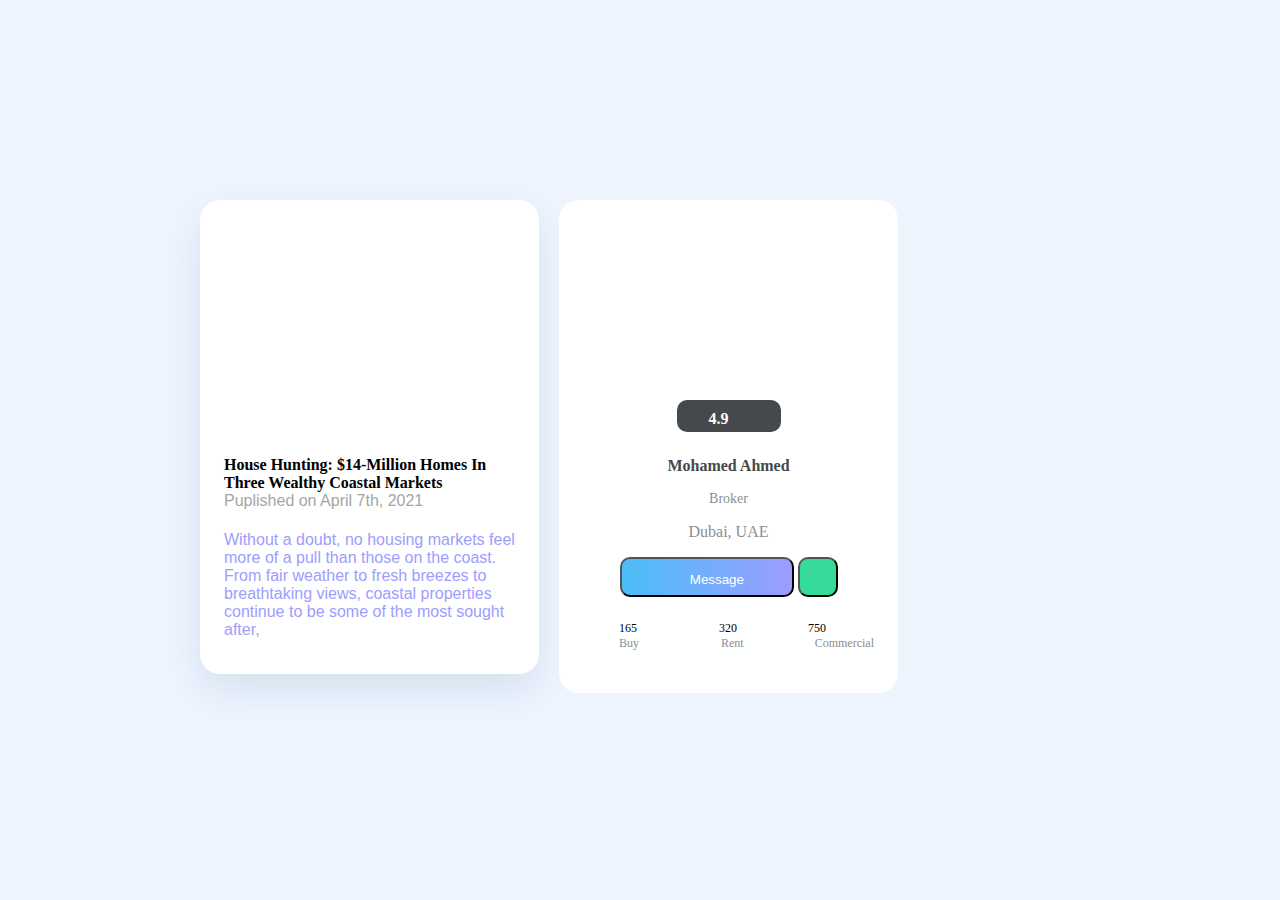
<file: Task 2/index.html>
<!DOCTYPE html>
<html lang="en">
<head>
    <link rel="stylesheet" href="style.css">
</head>
<body style=" margin:200px; background-color: #EEF5FF;">
    <!--Card 1 -->
    <section class="card1-holder shadow-card1 card1-border">
        <div class="image-card1"></div>
        <div style="padding: 24px; font-family: Arial, Helvetica, sans-serif;">
            <div class="card1-text-box1">
                House Hunting: $14-Million Homes In Three Wealthy Coastal Markets
            </div>
            <div class="card1-text-box2">
                Puplished on April 7th, 2021
            </div>

                <div class="card1-text-box3"> 
                    Without a doubt, no housing markets feel more of a pull than those on the coast. From fair weather to fresh breezes to breathtaking views, coastal properties continue to be some of the most sought after,                
                </div>    
        </div>
    </section>
    
    <!-- Card 2-->
    <section class="card2-holder card2-border">
        <div class="image-card2"></div>
        <div class="card2-tags1-holder">
            <p class="card2-tag1">
                4.9
                <i class="card2-star-icon"></i>
            </p>
        </div>
        <div>
            <p style="font-size: 20; font-weight: bold; color: #46494C; text-align: center; margin-top: 25px ;">
                Mohamed Ahmed
            </p>
            <p style="font-size: 14px ;font-weight: lighter; color: #8A8F93; text-align: center; font-weight: lighter;">
                Broker
            </p>
            <p style="font-size: 14; color: #8A8F93; text-align: center;">
                Dubai, UAE
            </p>
        </div>
        <div class="card2-contact-holder">
            <button class="card2-contact-message">
                <i class="card2-message-icon"></i>
                Message
            </button>
            <button class="card2-contact-phone">
                <i class="card2-phone-icon"></i>
            </button>
        </div>
        <div class="card2-info-holder">
            <p class="card2-info-left"> 165 </p>
            <p class="card2-info-center"> 320</p>
            <p class="card2-info-right">750</p>
            <p class="card2-info-left"style="color: #8A8F93;"> Buy </p>
            <p class="card2-info-center"style="color: #8A8F93;"> Rent</p>
            <p class="card2-info-right" style="color: #8A8F93; margin-right: 0px;">Commercial</p>
        </div>
    </section>
</body>
</html>
</file>
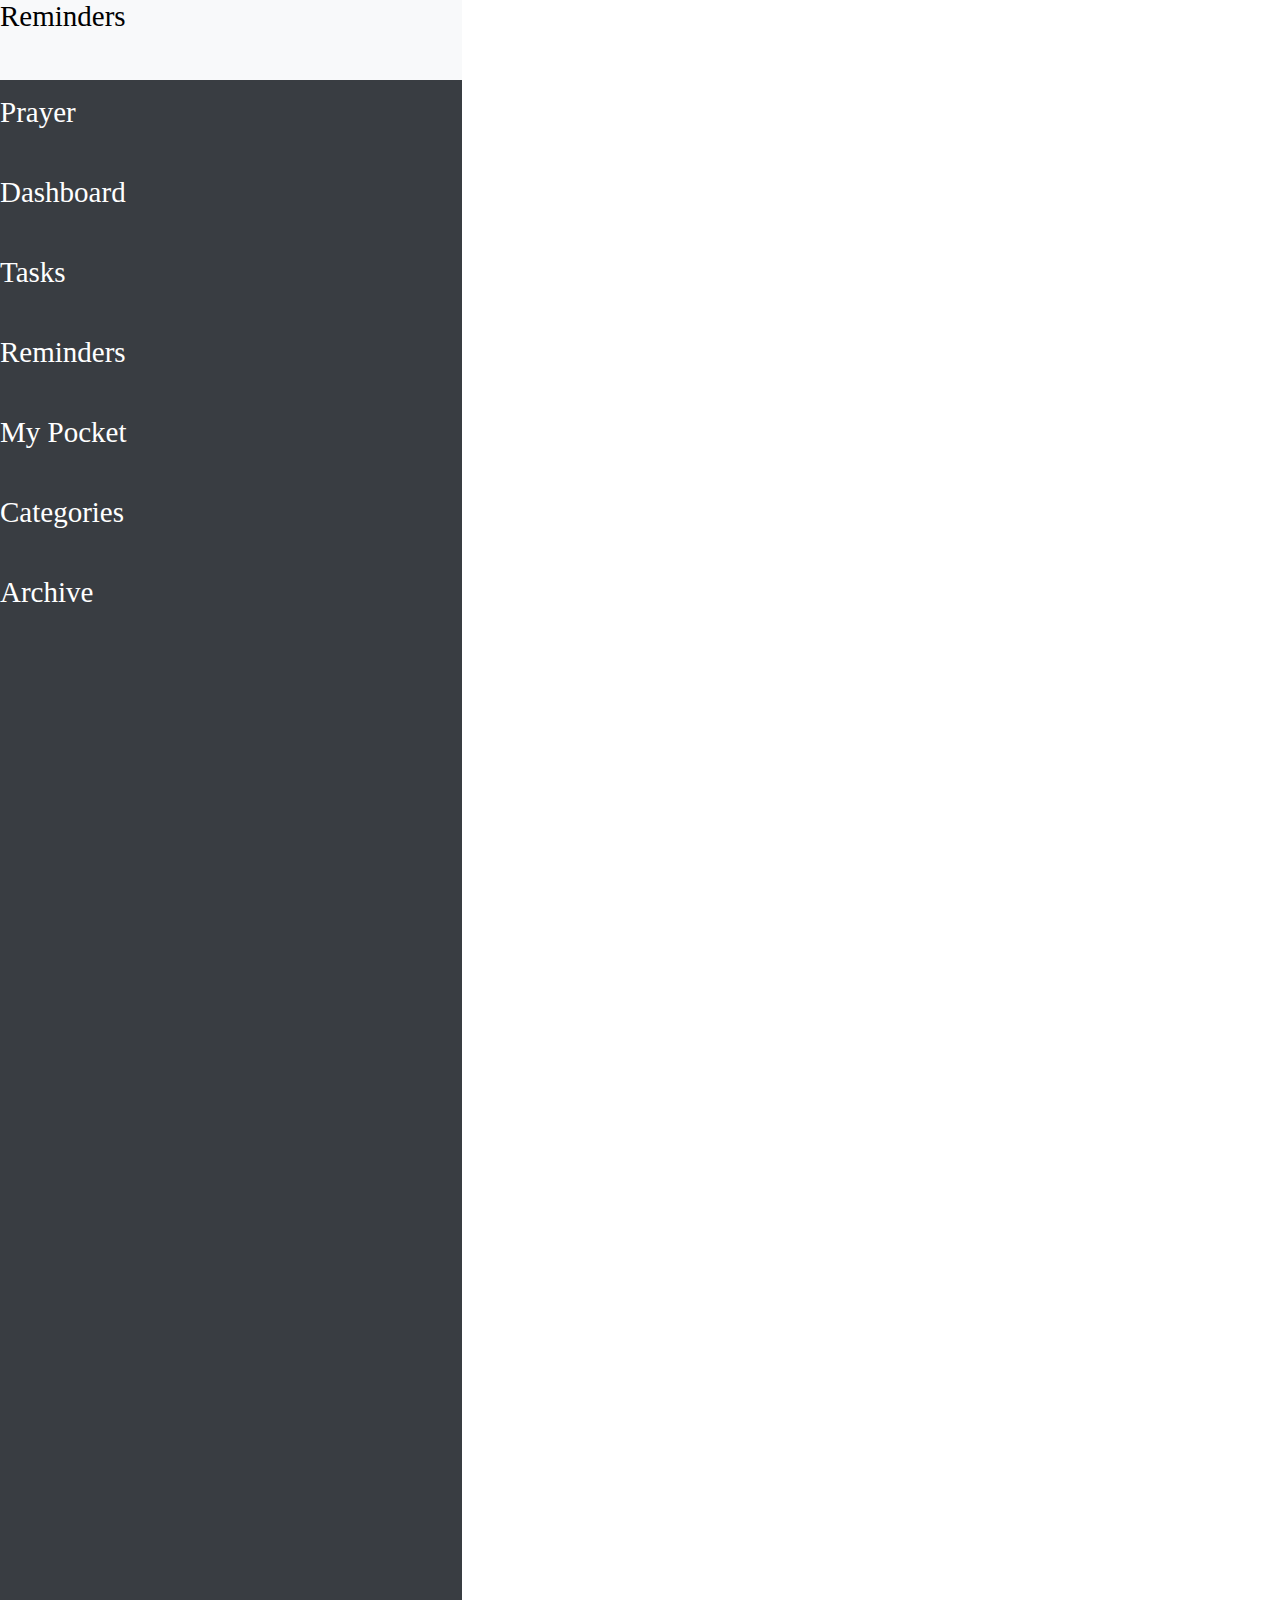
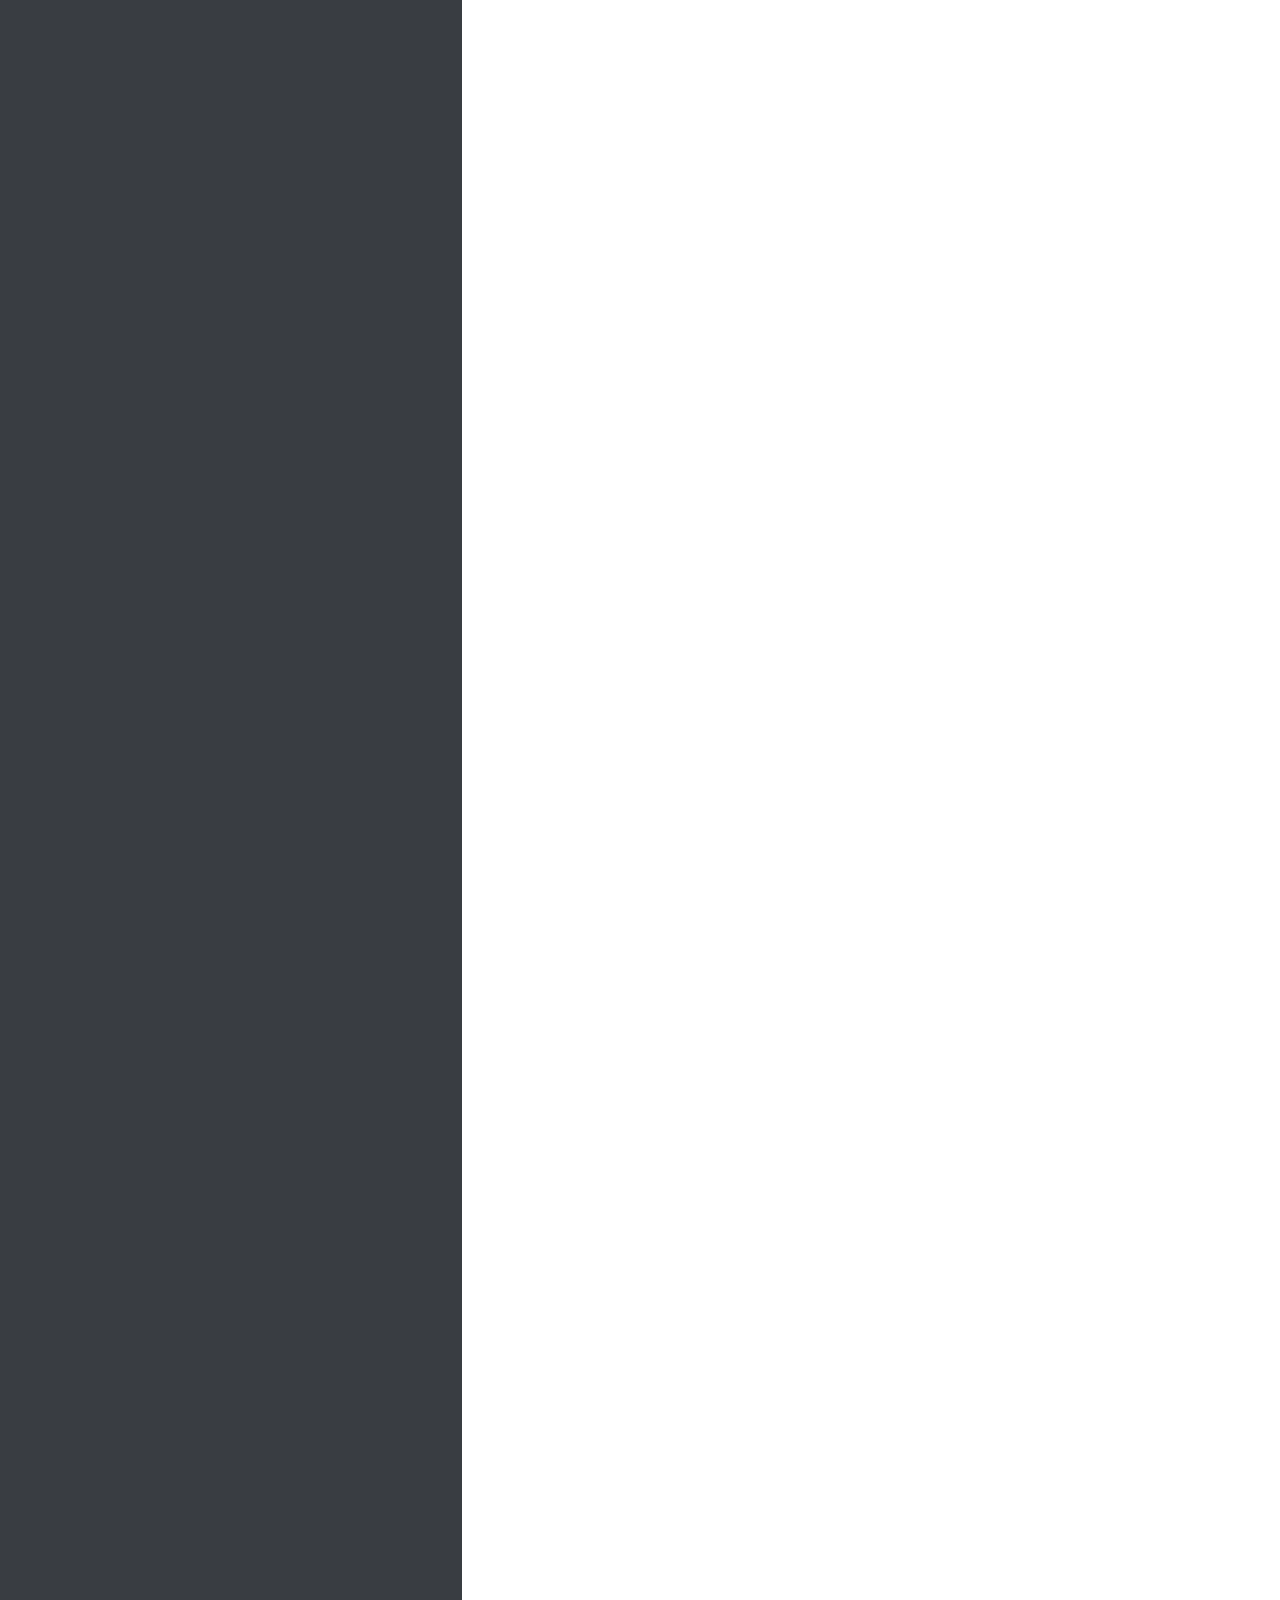
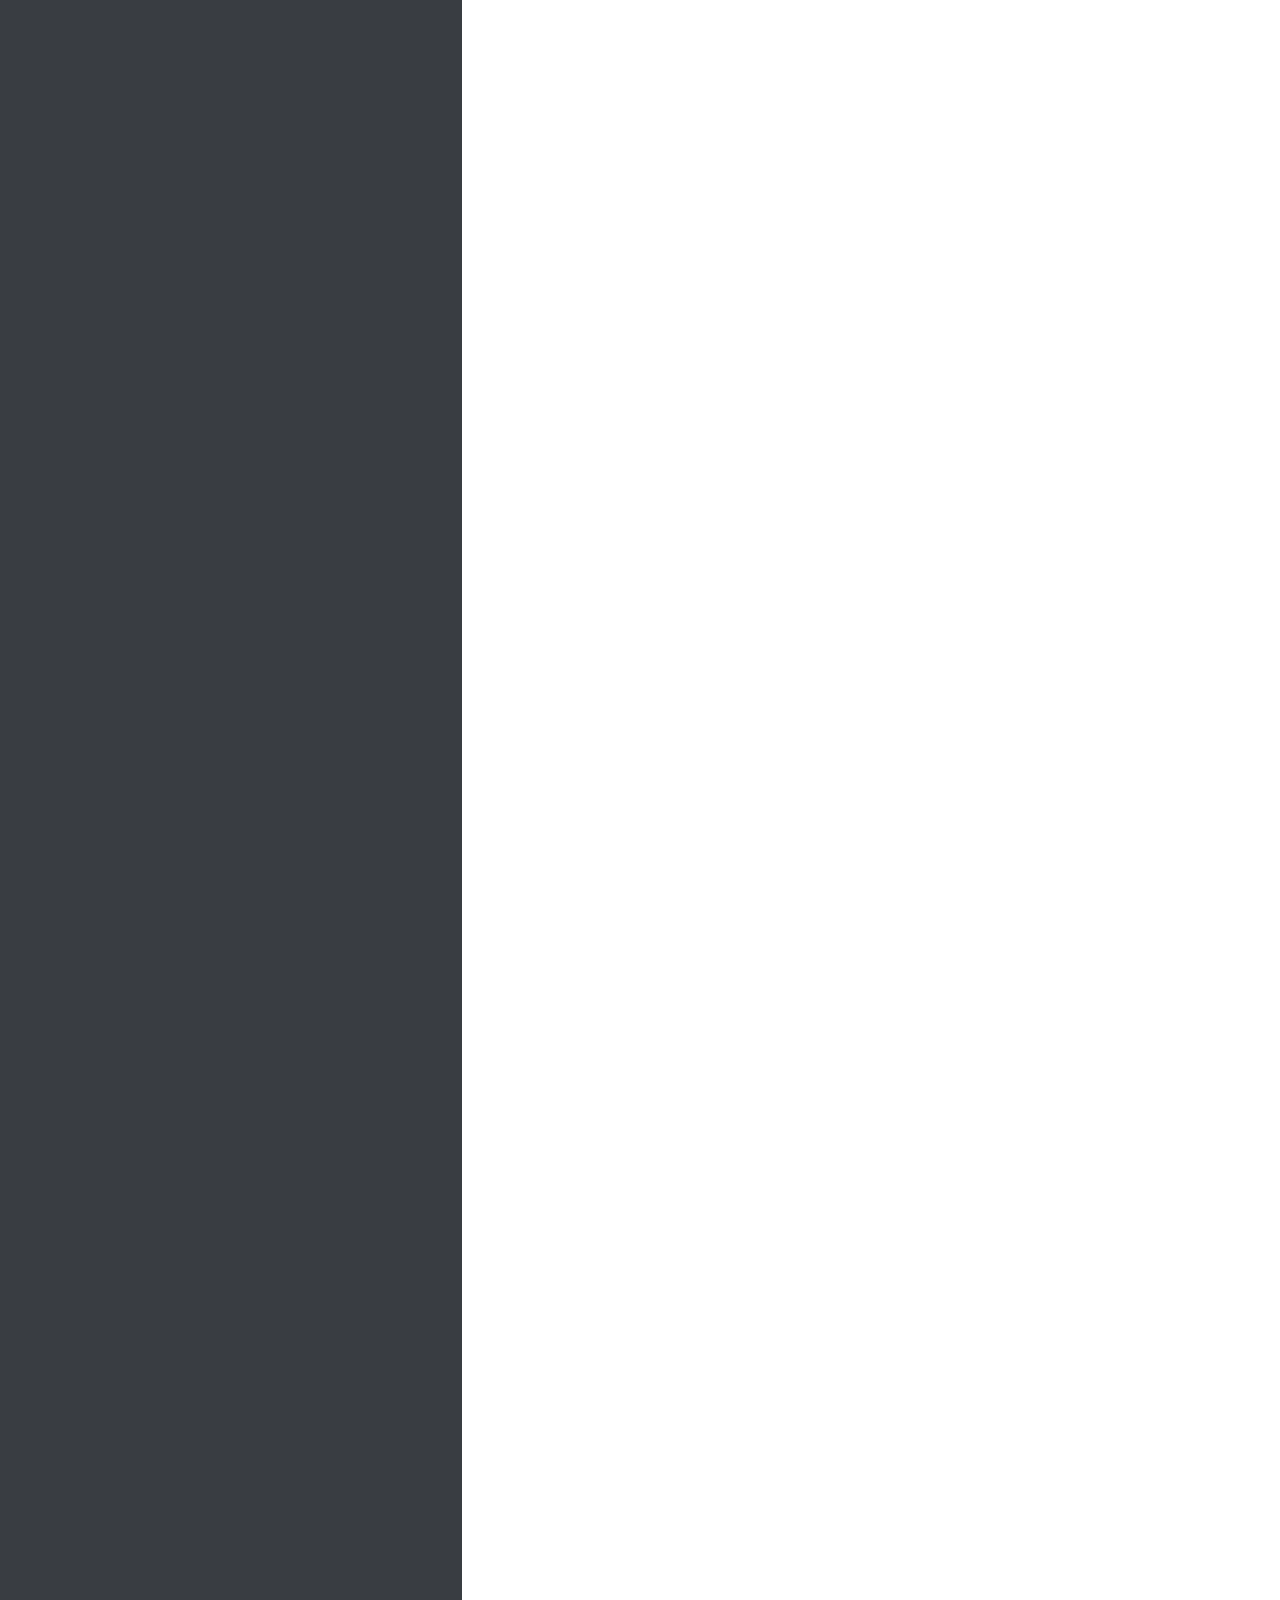
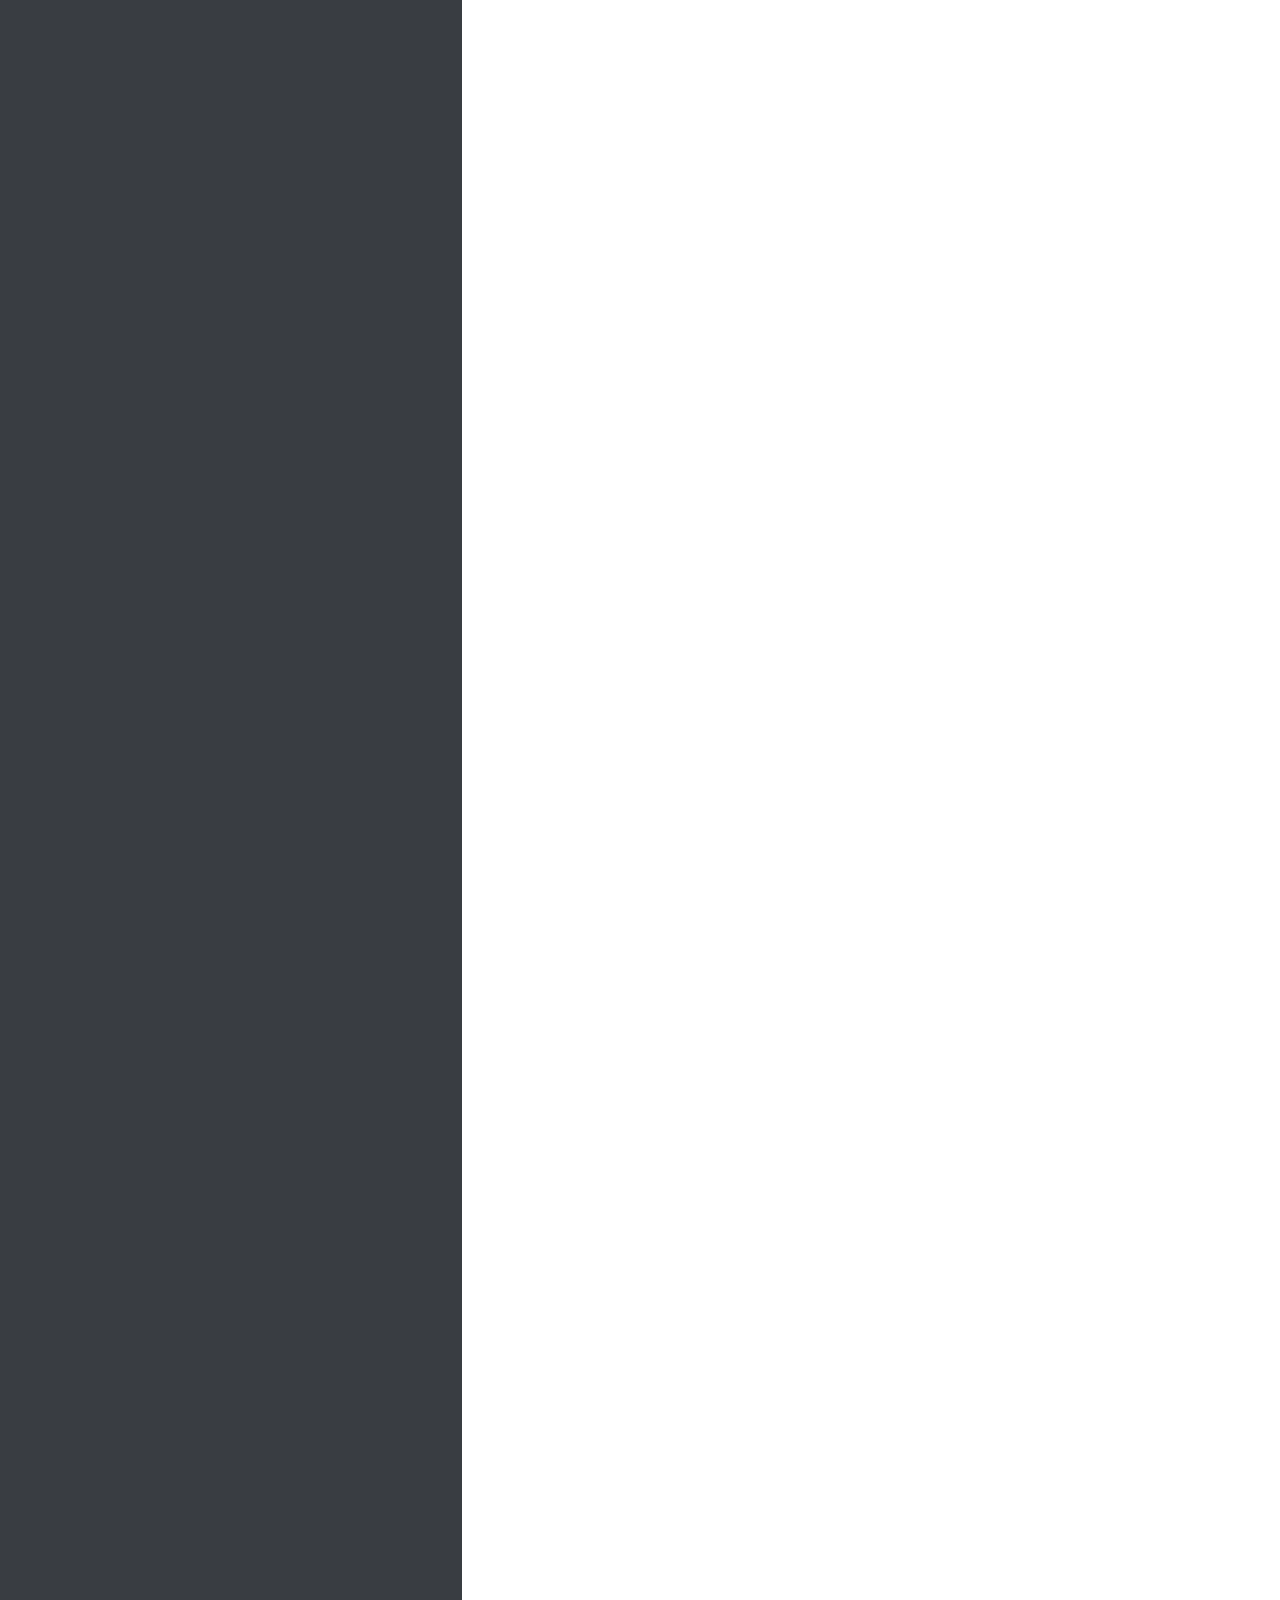
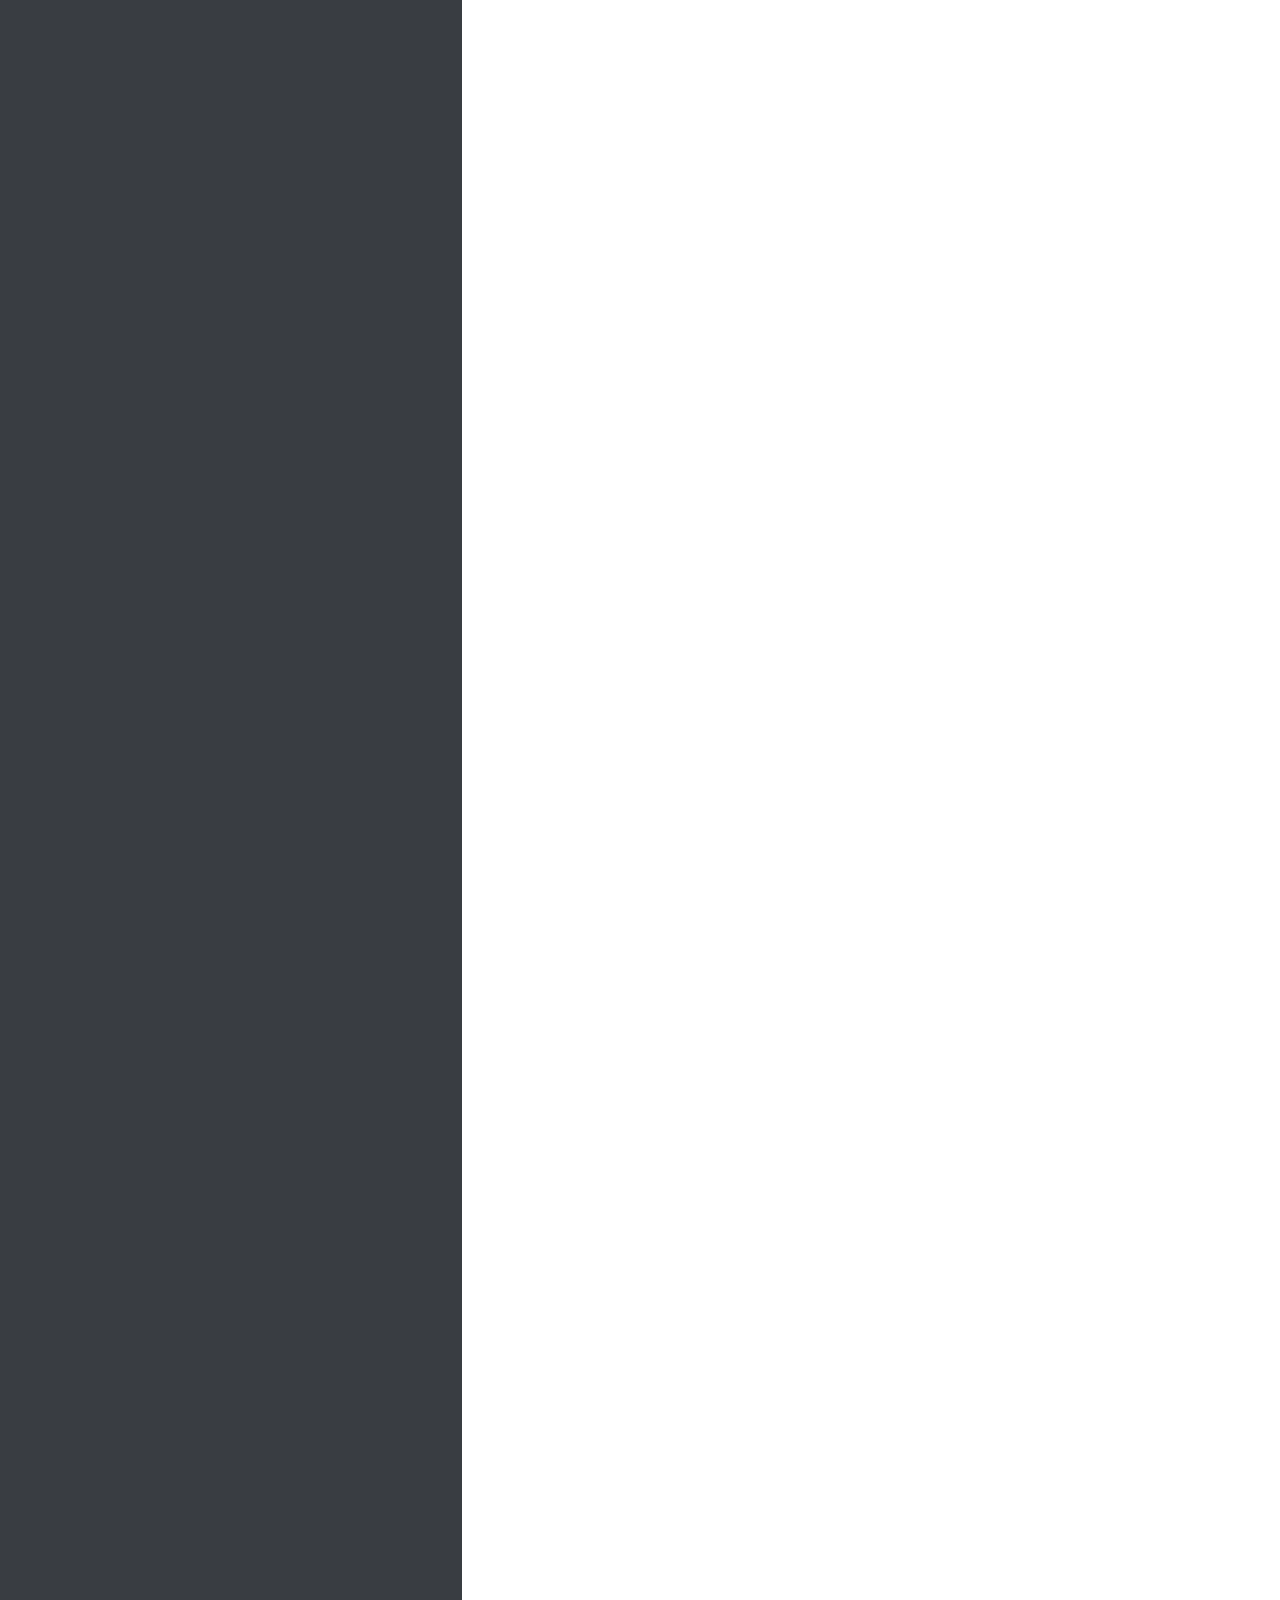
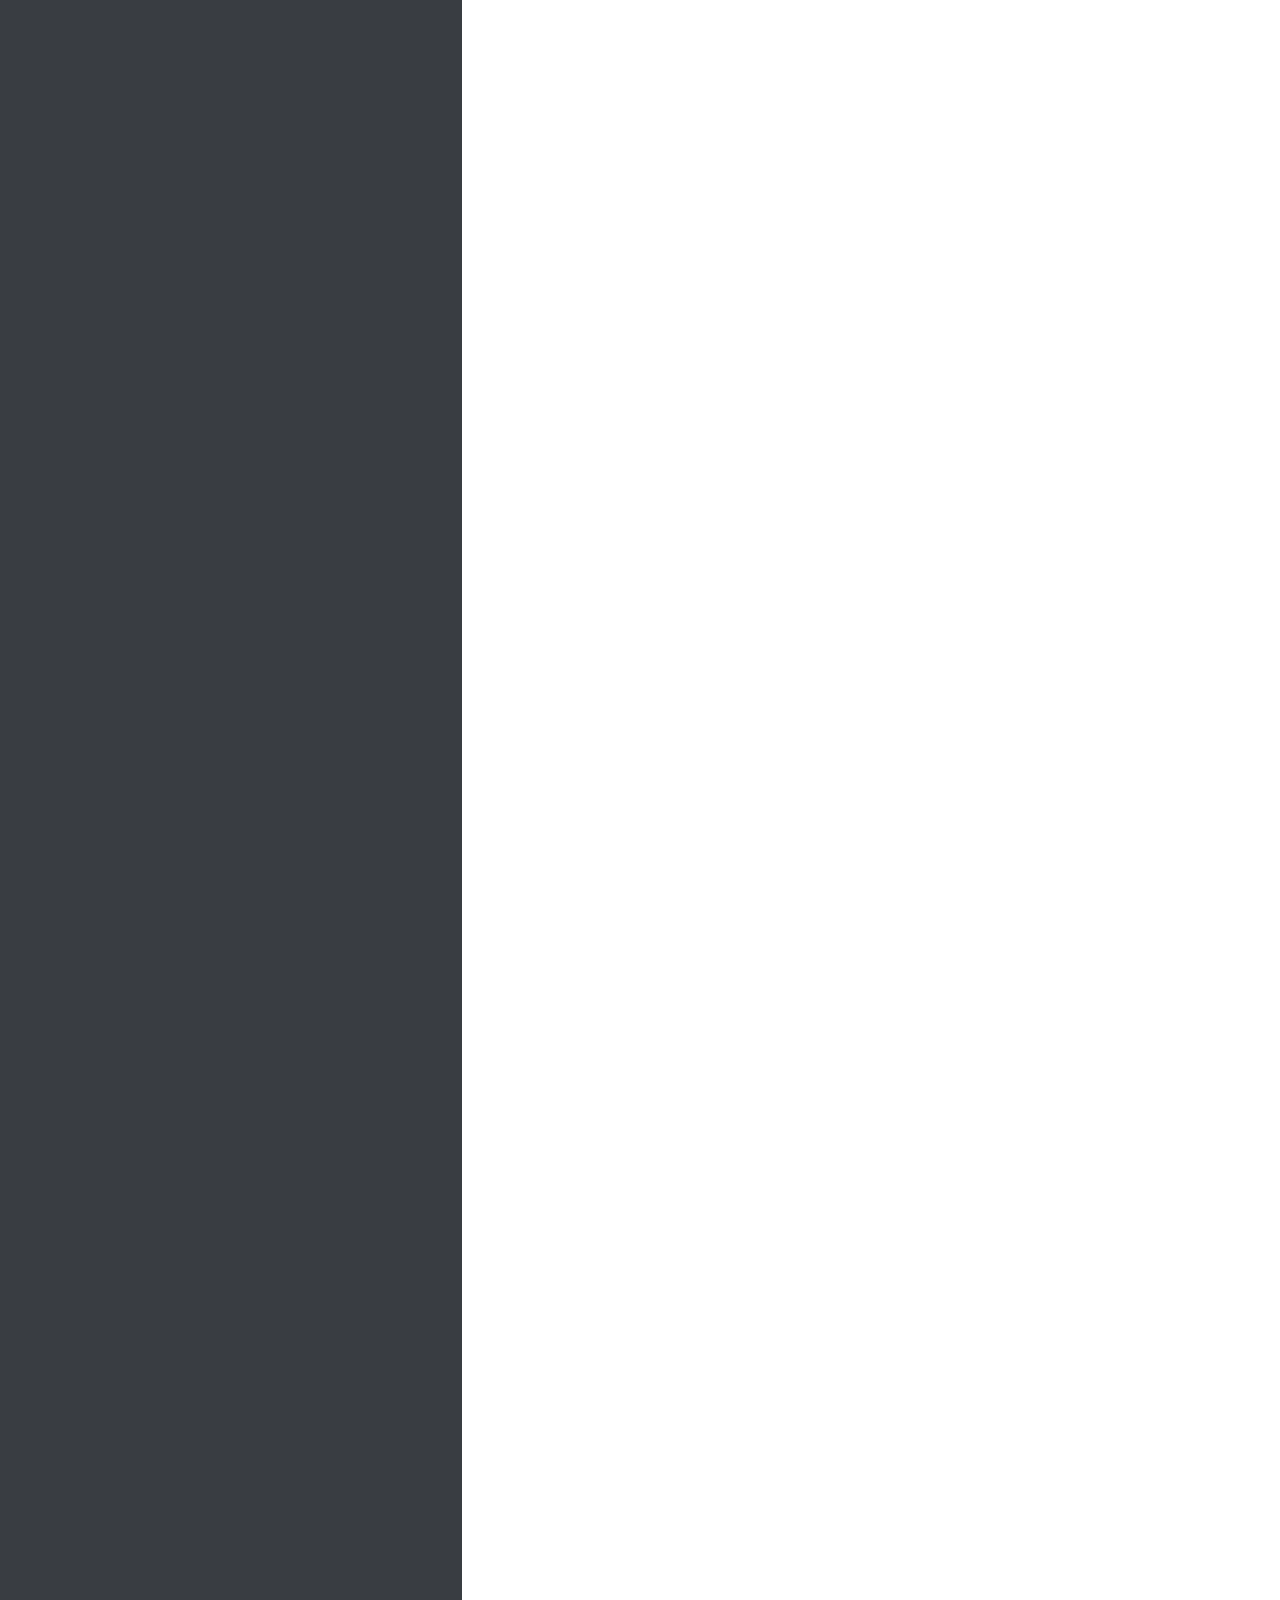
<file: Task 3/index.html>
<html lang="en">
<head>
    <link rel="stylesheet" href="styles/style.css">
    <link rel="stylesheet" href="styles/colors.css">
    <link rel="stylesheet" href="https://cdn.jsdelivr.net/npm/bootstrap@4.6.0/dist/css/bootstrap.min.css"
    integrity="sha384-B0vP5xmATw1+K9KRQjQERJvTumQW0nPEzvF6L/Z6nronJ3oUOFUFpCjEUQouq2+l" crossorigin="anonymous">
    <link rel="stylesheet" href="styles/icons.css">
    <link rel="stylesheet" href="styles/utilities.css">

</head>
<body class="body">
    <main class="d-flex">
        <aside id="mainAside" class="MM-Aside-main MM-Aside-Main-BG position-fixed~">
            <div id="mainAsideHeader"></div>

        </aside>
        <section class="d-flex flex-column w-100">
            <nav class="MM-Nav MM-Nav-BG">
            
            </nav>
            <main>
                <div style="width:100%; height: 80px; background-color: blue;"></div>

            </main>
        </section>
    </main>
    <script src="https://code.jquery.com/jquery-3.5.1.slim.min.js"
    integrity="sha384-DfXdz2htPH0lsSSs5nCTpuj/zy4C+OGpamoFVy38MVBnE+IbbVYUew+OrCXaRkfj"
    crossorigin="anonymous"></script>
    <script src="https://cdn.jsdelivr.net/npm/popper.js@1.16.1/dist/umd/popper.min.js"
        integrity="sha384-9/reFTGAW83EW2RDu2S0VKaIzap3H66lZH81PoYlFhbGU+6BZp6G7niu735Sk7lN"
        crossorigin="anonymous"></script>
    <script src="https://cdn.jsdelivr.net/npm/bootstrap@4.6.0/dist/js/bootstrap.min.js"
        integrity="sha384-+YQ4JLhjyBLPDQt//I+STsc9iw4uQqACwlvpslubQzn4u2UU2UFM80nGisd026JF"
        crossorigin="anonymous"></script>
    <script src="https://cdn.jsdelivr.net/npm/bootstrap@4.6.0/dist/js/bootstrap.bundle.min.js"
            integrity="sha384-Piv4xVNRyMGpqkS2by6br4gNJ7DXjqk09RmUpJ8jgGtD7zP9yug3goQfGII0yAns"
            crossorigin="anonymous"></script>
    <script src="view/mainAside.js"></script>
</body>
</html>
</file>
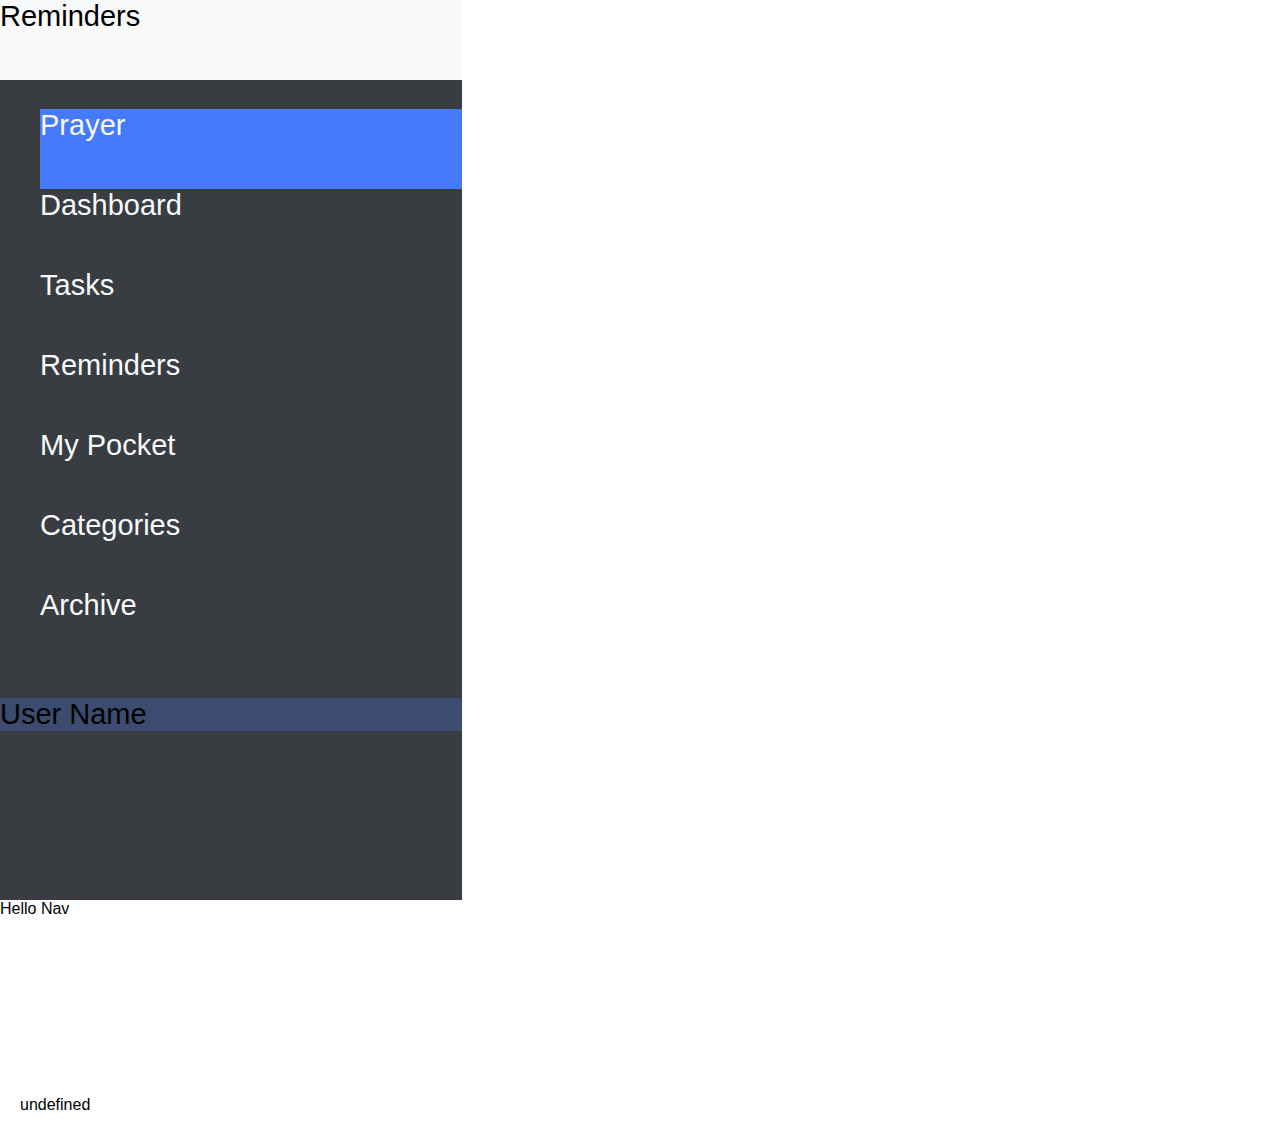
<file: Task 4/index.html>
<!DOCTYPE html>
<html lang="en">
<head>
    <meta charset="UTF-8">
    <meta http-equiv="X-UA-Compatible" content="IE=edge">
    <meta name="viewport" content="width=device-width, initial-scale=1.0">
    <title>Document</title>
    <link rel="stylesheet" href="styles/style.css">
    <link rel="stylesheet" href="styles/colors.css">
    <link rel="stylesheet" href="styles/fonts.css">
    <link rel="stylesheet" href="styles/icons.css">
    <link rel="stylesheet" href="styles/utilities.css">
    <link rel="stylesheet" href="https://cdn.jsdelivr.net/npm/bootstrap@4.6.0/dist/css/bootstrap.min.css"
        integrity="sha384-B0vP5xmATw1+K9KRQjQERJvTumQW0nPEzvF6L/Z6nronJ3oUOFUFpCjEUQouq2+l" crossorigin="anonymous">
    
</head>
<body>
    <!-- DOM -->
    <main class='d-flex'>
        <!-- side menu -->
        <aside id='mainAside' class='M0-main-aside cM0-bg-dark'></aside>
        <!-- Body Section -->
        <section class='d-flex flex-column w-100'>
            <!-- Search Bar -->
            <nav class='M0-main-nav bg-warning'>
                Hello Nav
            </nav>
            <!-- Components -->
            <main id='masterContainer' class='M0-master-container px-5'>
            </main>
        </section>
    </main>
    <!-- scripts -->
    <script src="https://code.jquery.com/jquery-3.5.1.slim.min.js"
        integrity="sha384-DfXdz2htPH0lsSSs5nCTpuj/zy4C+OGpamoFVy38MVBnE+IbbVYUew+OrCXaRkfj"
        crossorigin="anonymous"></script>
    <script src="https://cdn.jsdelivr.net/npm/popper.js@1.16.1/dist/umd/popper.min.js"
        integrity="sha384-9/reFTGAW83EW2RDu2S0VKaIzap3H66lZH81PoYlFhbGU+6BZp6G7niu735Sk7lN"
        crossorigin="anonymous"></script>
    <script src="https://cdn.jsdelivr.net/npm/bootstrap@4.6.0/dist/js/bootstrap.min.js"
        integrity="sha384-+YQ4JLhjyBLPDQt//I+STsc9iw4uQqACwlvpslubQzn4u2UU2UFM80nGisd026JF"
        crossorigin="anonymous"></script>
        <script src="https://cdn.jsdelivr.net/npm/bootstrap@4.6.0/dist/js/bootstrap.bundle.min.js"
            integrity="sha384-Piv4xVNRyMGpqkS2by6br4gNJ7DXjqk09RmUpJ8jgGtD7zP9yug3goQfGII0yAns"
            crossorigin="anonymous"></script>
    <script src='view/mainAside.js'></script>
    <script type="module" src='view/app.js'></script>
</body>
</html>
</file>
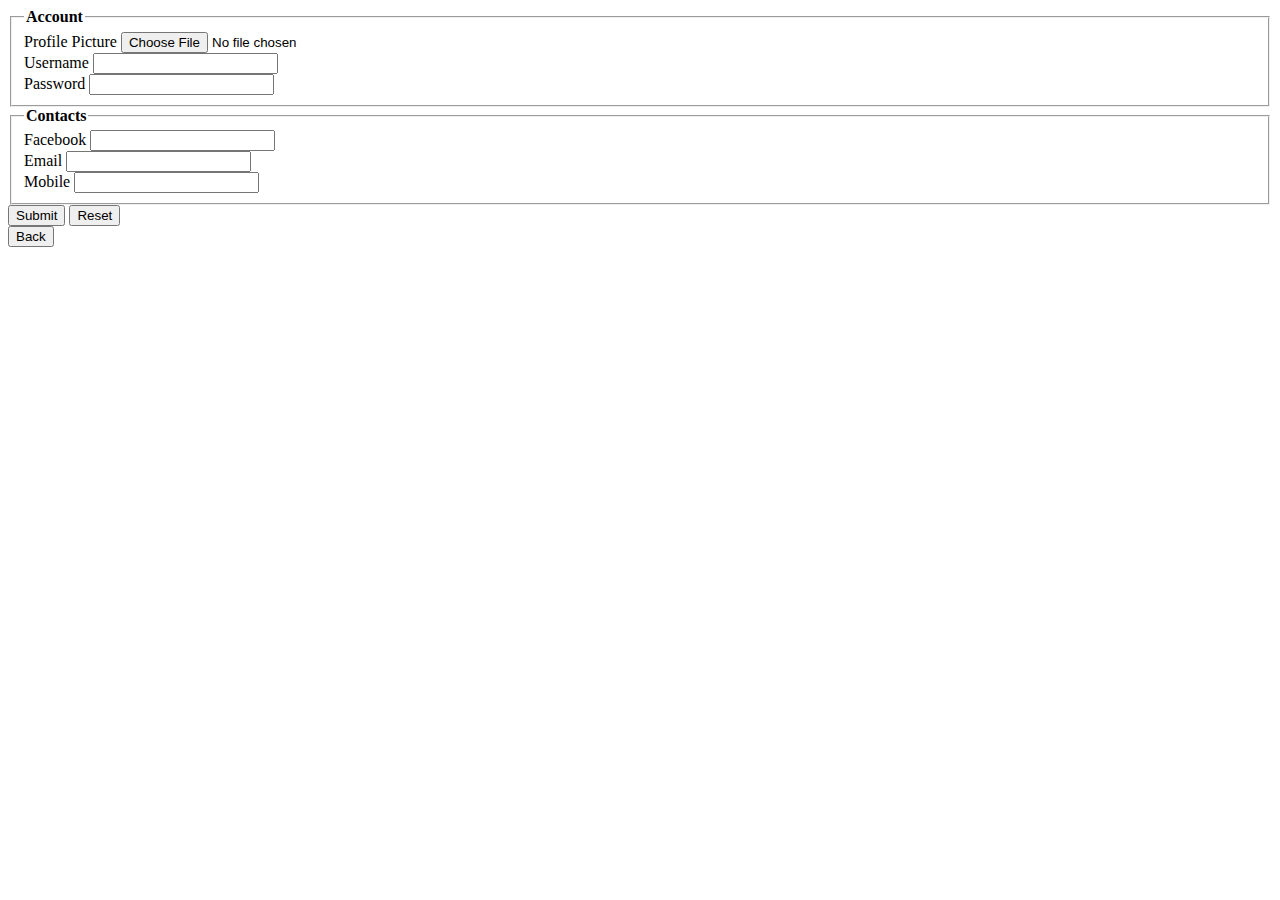
<file: Task 1/edit.html>
<!DOCTYPE html>
<html>
    <head>
    
    </head>
    <body>
        <form action="edit.html", method="GET", name="form">
                    <fieldset>
                        <legend> <b> Account</b></legend>
                        <label for=""> Profile Picture</label>
                        <input type="file" name="Profile_Picture" id="pic">
                        <br>
                        <label for="">Username</label>
                        <input type="text" name="username" id="username", maxlength="8", minlength="4", required>
                        <br>
                        <label for="">Password</label>
                        <input type="password" name="password" id="password", minlength="6", required>
                        <br>
                    </fieldset>
                    <fieldset>
                        <legend> <b>Contacts</b></legend>
                        <label for="">Facebook</label>
                        <input type="url", name="facebook">
                        <br>
                        <label for="">Email</label>
                        <input type="email",required, name="email">
                        <br>
                        <label for="">Mobile</label>
                        <input type="number",name="email" ,required>
                    </fieldset>
                <input type="submit" name="submit", value="Submit">
                <input type="reset" name="rest" id="reset">
                <br>
                <a href="index.html">
                    <input type="button" value="Back" >
                 </a>

            </form>
    </body>
</html>
</file>
<file: Task 2/style.css>
.card1-holder {
    width: 339px;
    height: 474px;
    float: left;
    background-color: white;
}

.card2-holder {
    width: 339px;
    height: 493px;
    float: left;
    margin-left: 20px;
    background-color: white;
}

.shadow-card1 {
    box-shadow: 0px 16px 40px 0px rgba(112, 144, 176, 0.2);
}
.shadow-card2 {
    box-shadow: 0px, 16px, 40px, rgba(138, 143, 147, 0,2);
}
.card1-border {
    border-radius: 20px;
    border-color: #EEF0FC;
}
.card2-border {
    border-color: #EFF5FF;
    border-radius: 20px;

}
.image-card1 {
    background-image: url(https://rapidezwriter.com/media/images/photo-1611944212129-29977ae1398c.jpg);
    width: 339px;
    height: 232px;
    border: rgba(238, 249, 252, 1);
    border-radius: 20px;
    background-size: cover;
    background-repeat: no-repeat;
    position: relative;
}
.image-card2 {
    background-image: url("https://2x1dks3q6aoj44bz1r1tr92f-wpengine.netdna-ssl.com/wp-content/uploads/2020/05/How-To-Style-A-Comb-Over.jpg");
    width: 191px;
    height: 192px;
    background-size: cover;
    background-repeat: no-repeat;
    background-position: center;
    position: relative;
    margin-top: 24px;
    margin-left: 74px;
    margin-right: 74px;
    border-radius: 10px;
}

.card1-text-box1 {
    width: 288;
    height: 64;
    font-family: Poppins;
    font-size: 20;
    font-weight: bold;
}
.card1-text-box2 {
    width: 288px;
    height: 15px;
    font-size: 10;
    color: #A2A6A9;
    font-weight: normal;
}
.card1-text-box3 {
    width: 288;
    height: 90;
    margin-top: 24px;
    font-size: 16;
    font-weight: lighter;
    color:#9C9DFE ;
}

.card2-tags1-holder {
    width: 104px;
    height: 32px;
    background-color: #46494C;
    border-radius: 10px;
    margin: auto;
    text-align: center;
    margin-top: -16px;
    position: relative;
}


.card2-tag1 {
    color: white;
    font-size: 12;
    font-weight: bold;
    margin: auto;
    padding: 8px;
    display: inline-block;
}

.card2-star-icon {
    background-image: url(https://icons.iconarchive.com/icons/paomedia/small-n-flat/512/star-icon.png);
    display: inline-block;
    width: 16px;
    height: 16px;
    margin: auto;
    background-position: center;
    background-repeat: no-repeat;
    background-size: contain;
}
.card2-message-icon {
    background-image: url(https://cdn.iconscout.com/icon/free/png-256/mail-message-type-inbox-write-compose-interface-ui-2-14008.png);
    display: inline-block;
    width: 16px;
    height: 16px;
    background-position: center;
    background-repeat: no-repeat;
    background-size: contain;
    margin: auto;
}
.card2-phone-icon {
    background-image: url(https://www.freeiconspng.com/uploads/phone-icon-png--clipart-best-17.png);
    display: inline-block;
    width: 16px;
    height: 16px;
    background-position: center;
    background-repeat: no-repeat;
    background-size: contain;
    margin: auto;
}

.card2-contact-holder {
    width: 230px;
    height: 40px;
    text-align: center;
    display: inline-block;
    margin-left: 55px;
    margin-right: 55px;

}

.card2-contact-message {
    background: linear-gradient(to right, #4BBEF7, #9C9DFE);
    font-size: 16;
    font-weight: normal;
    color: white;
    width: 174px;
    height: 40px;
    margin: auto;
    border-radius: 10px;
    align-items: center;
    text-align: center;
    padding: 8px;

}
.card2-contact-phone {
    background-color: #36DB99;
    width: 40px;
    height: 40px;
    border-radius: 10px;
}
.card2-info-holder {
    height: 67px; 
    width: 339px;
    display: inline-block;
    margin-top: 24px;
}

.card2-info-left {
    float:left;
    margin: auto;
    text-align: center; 
    font-size: 12px;
    margin-left: 60px;
}
.card2-info-center {
    float: left;
    text-align: center;
    font-size: 12px;
    margin-left: 82px;
    margin-right: 71px;
    margin-top: 0px;
    margin-bottom: 0px;

}
.card2-info-right {
    float:left;
    text-align: center; 
    font-size: 12px;
    margin: auto;
    margin-right: 60px;

}
</file>
<file: Task 3/styles/style.css>
.body {
    margin: 0px;
}
.MM-Aside-main {
    width: 462px;
    height: 1080vh;
    margin: 0px;
    padding: 0px;
    left: 0px;
}
.MM-Aside-header {
    /* width: 462px; */
    height: 80px;
}
.MM-Nav {
    width: 100%;
    height: 176;
}
.MM-aside-items {
    width: 100%;
    height: 80px;
}
</file>
<file: Task 3/styles/colors.css>
.MM-Aside-Main-BG {
    background-color: #393D42;
}
.MM-Aside-header-BG {
    background-color: #F8F9FA;
}
.MM-Nav-BG {
    background-color: black;
}
.cf-MM {
    color: white;
    font-size: 29px;
}
</file>
<file: Task 3/styles/icons.css>
.iMM-sizes {
    width: 32px;
    height: 32px;
}
.iMM-logo {
    background-image: url('../icons/Logo.svg');
}
.iMM-paryer{
    background-image: url('../icons/Mask\ Group\ 5.svg') ;
}
.iMM-dashboard{
    background-image: url('../icons/Mask\ Group\ 2.svg') ;
}
.iMM-tasks{
    background-image: url('../icons/Mask\ Group\ 7.svg') ;
}
.iMM-menu{
    background-image: url('../icons/menuIcon.svg') ;
}
.iMM-reminders{
    background-image: url('../icons/Mask\ Group\ 4.svg') ;
}
.iMM-MyPocket{
    background-image: url('../icons/Mask\ Group\ 6.svg') ;
}
.iMM-Categories{
    background-image: url('../icons/Mask\ Group\ 9.svg') ;
}
.iMM-Archives{
    background-image: url('../icons/Mask\ Group\ 8.svg') ;
}
</file>
<file: Task 3/styles/utilities.css>
.uMM-image-contain{
    background-repeat: no-repeat;
    background-size: contain;
    background-position: center;
}
.uMM-click{
    cursor: pointer;
}
</file>
<file: Task 4/styles/style.css>
/* Elements ===START */
body{
    margin: 0;
    font-family: Arial, Helvetica, sans-serif;
}
li{
    list-style: none;
}
a:hover{
    color: #F8F9FA !important;
    text-decoration: none !important;
}
input{
    outline: none;
}
/* Elements ===END */
/* Aside ===START */
.M0-main-aside{
    position: sticky;
    top: 0;
    width: 462px;
    height: 100Vh;
    transition: all ease-in-out 200ms;
}
.M0-aside-header{
    height: 80px;
}
.M0-aside-items{
    height: 80px;
}
/* Aside ===END */
.M0-main-nav{
    width: 100%;
    height: 176px;
}
.M0-master-container{
    width: 100%;
    padding: 20px;
}
/* Tasks ===START */
.M0-Create-new-task{
    height: 120px;
}
.M0-task-card{
    height: 120px;
    border: 2px solid #393D42
}
.M0-more-tools{
    width: 80px;
}
.M0-tools{
    width: 120px;
}
.M0-tool-bar{
    right: -600px;
    transition: ease-in-out all .2s;
}
/* Tasks ===END */
</file>
<file: Task 4/styles/colors.css>
/* backgrounds */
.cM0-bg-main{
    background-color: #457AFB;
}
.cM0-bg-main-25{
    background-color: rgba(69, 122, 251, .25);
}
.cM0-bg-dark{
    background-color: #393D42;
}
.cM0-bg-white{
    background-color: #F8F9FA;
}
/* colors */
.cM0-white{
 color: #F8F9FA;   
}
.cM0-dark{
    color: #393D42;
}
</file>
<file: Task 4/styles/fonts.css>
.fM0-size-a{
    font-size: 29px;
}
.fM0-size-b{
    font-size: 35px;
}
.fM0-weight-a{
    font-weight: 100;
}
</file>
<file: Task 4/styles/icons.css>
.iM0-logo{
    background-image: url('../icons/Logo.svg') ;
}
.iM0-paryer{
    background-image: url('../icons/paryer.svg') ;
}
.iM0-dashboard{
    background-image: url('../icons/dashboard.svg') ;
}
.iM0-tasks{
    background-image: url('../icons/tasks.svg') ;
}
.iM0-menu{
    background-image: url('../icons/menuIcon.svg') ;
}
.iM0-reminder{
    background-image: url('../icons/reminder.svg') ;
}
.iM0-pocket{
    background-image: url('../icons/pocket.svg') ;
}
.iM0-categories{
    background-image: url('../icons/categories.svg') ;
}
.iM0-archive{
    background-image: url('../icons/archive.svg') ;
}
.iM0-userImage{
    background-image: url('../icons/userImage.svg') ;
}
.iM0-logout{
    background-image: url('../icons/logout.svg') ;
}
.iM0-moreTask{
    background-image: url('../icons/moreTask.svg') ;
}
.iM0-delete{
    background-image: url('../icons/delete.svg') ;
}
/* icons Sizes */
.iM0-size-a{
    width: 32px;
    height: 32px;
}
.iM0-size-b{
    width: 72px;
    height: 72px;
}
</file>
<file: Task 4/styles/utilities.css>
.uM0-image-contain{
    background-repeat: no-repeat;
    background-size: contain;
    background-position: center;
}
.uM0-click{
    cursor: pointer;
}
</file>
